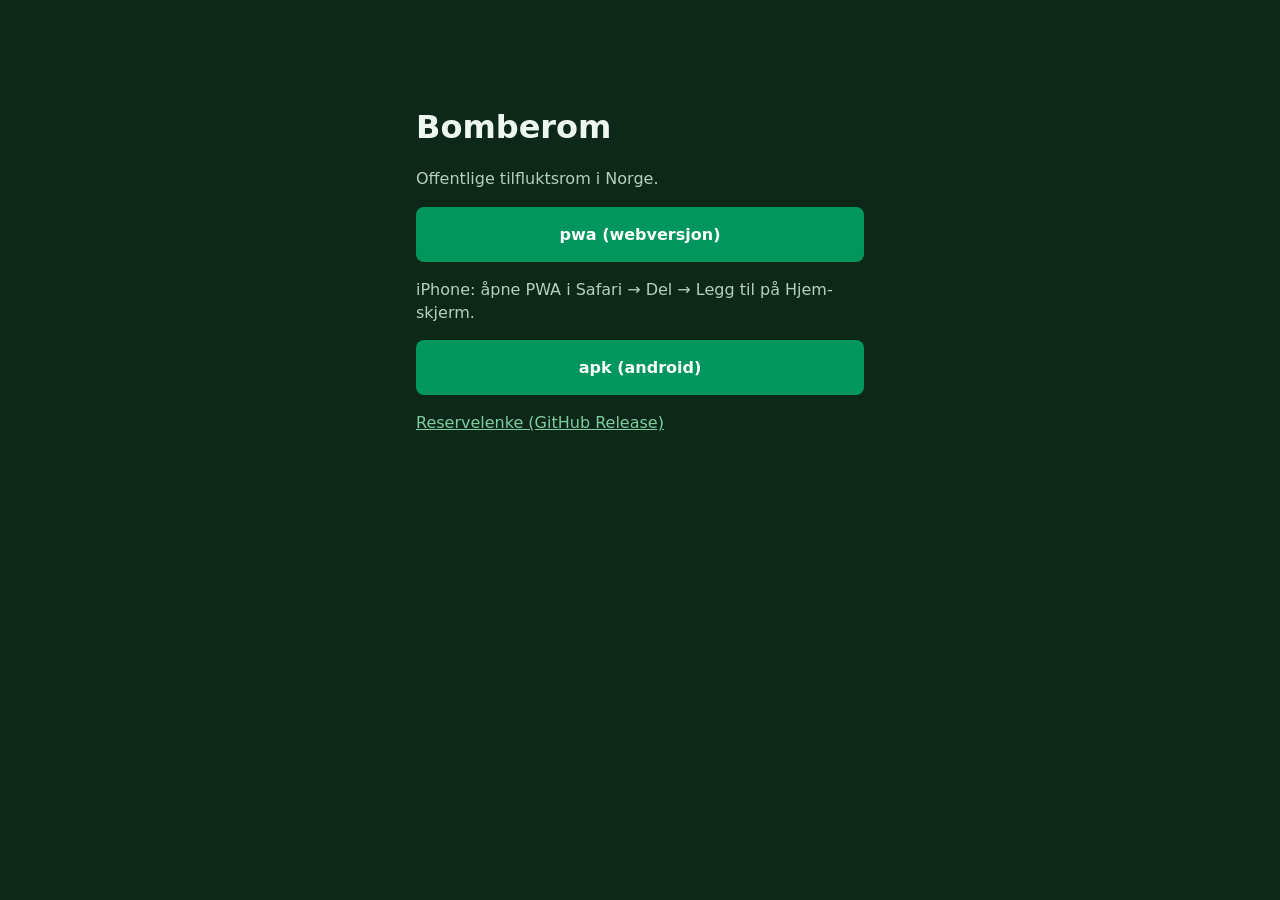
<file: index.html>
﻿<!DOCTYPE html>
<html lang="nb">
<head>
  <meta charset="utf-8" />
  <meta name="viewport" content="width=device-width, initial-scale=1" />
  <title>Bomberom</title>
  <style>
    body { font-family: system-ui, sans-serif; background: #0d2818; color: #eef6f0; max-width: 28rem; margin: 12vh auto; padding: 0 1.2rem; }
    a.btn { display: block; background: #00965e; color: #fff; font-weight: 800; text-align: center; padding: 1rem; text-decoration: none; border-radius: 8px; margin: 0.7rem 0; }
    a.alt { color: #7dcea0; }
    p { color: #b7cfc0; line-height: 1.45; }
  </style>
</head>
<body>
  <h1>Bomberom</h1>
  <p>Offentlige tilfluktsrom i Norge.</p>
  <p><a class="btn" href="./pwa/">pwa (webversjon)</a></p>
  <p>iPhone: åpne PWA i Safari → Del → Legg til på Hjem-skjerm.</p>
  <p><a class="btn" href="https://github.com/Faraheim/bomberom-releases/releases/download/bomberom-v1.0.4/Bomberom-1.0.4.apk">apk (android)</a></p>
  <p><a class="alt" href="https://github.com/Faraheim/bomberom-releases/releases/tag/bomberom-v1.0.4">Reservelenke (GitHub Release)</a></p>
</body>
</html>
</file>
